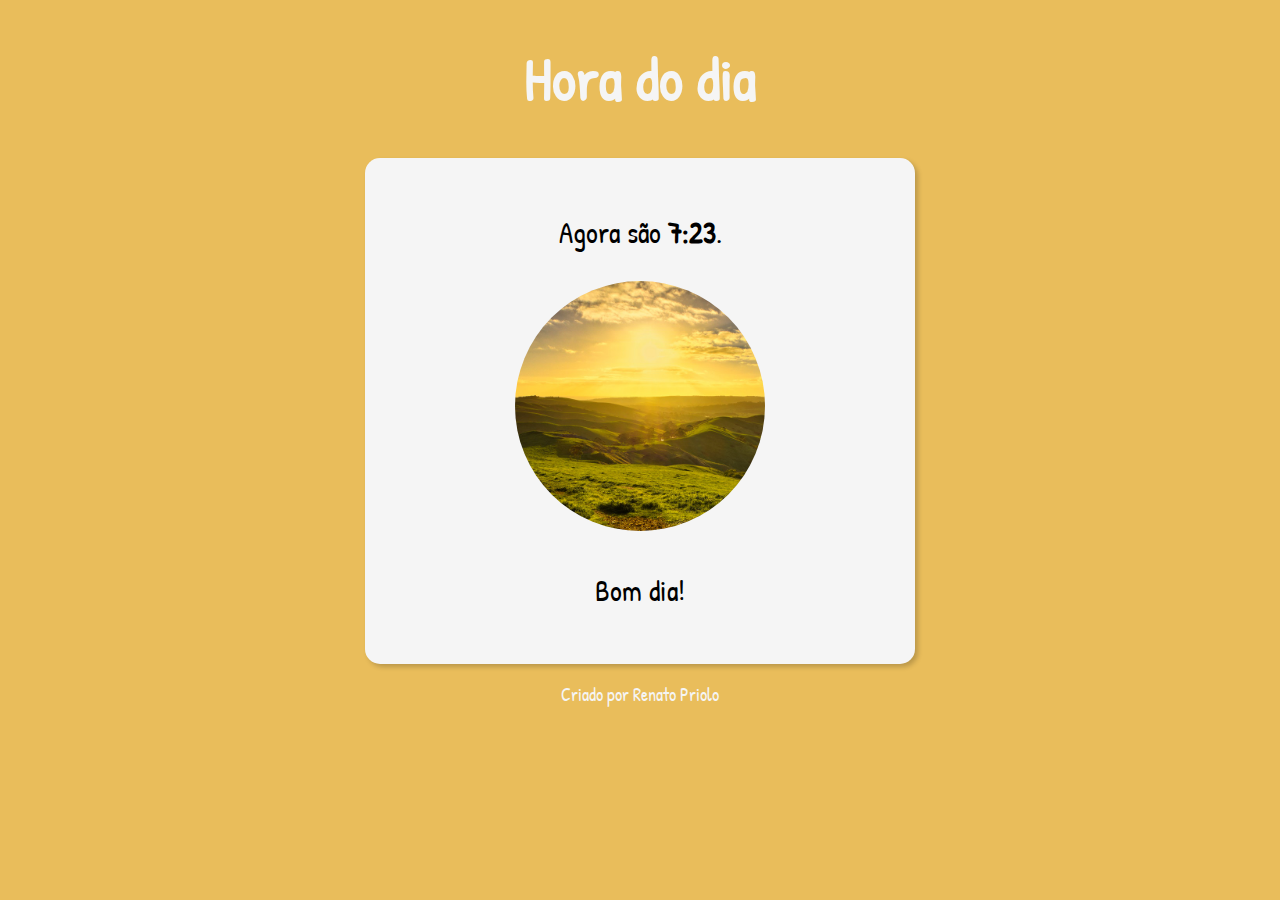
<file: index.html>
<!DOCTYPE html>
<html lang="pt-BR">
<head>
    <meta charset="UTF-8">
    <meta http-equiv="X-UA-Compatible" content="IE=edge">
    <meta name="viewport" content="width=device-width, initial-scale=1.0">
    <link rel="stylesheet" href="./index.css">
    <link rel="preconnect" href="https://fonts.googleapis.com">
    <link rel="preconnect" href="https://fonts.gstatic.com" crossorigin>
    <link href="https://fonts.googleapis.com/css2?family=Mali:ital,wght@0,200;0,300;0,400;0,500;0,600;0,700;1,200;1,300;1,400;1,500;1,600;1,700&family=Patrick+Hand&display=swap" rel="stylesheet">

    <title>Hora do dia</title>
</head>
<body id="div-body">
    <header>
        <h1>Hora do dia</h1>
    </header>

    <section>
        <div id="div-horario"></div>
        <div id="div-imagem">
            <img id="imagem" src="" alt="Foto do dia">
        </div>
        <div id="div-saudacao"></div>
    </section>

    <footer>
        <p>Criado por Renato Priolo</p>
    </footer>

    <script src="./index.js"></script>
</body>
</html>
</file>
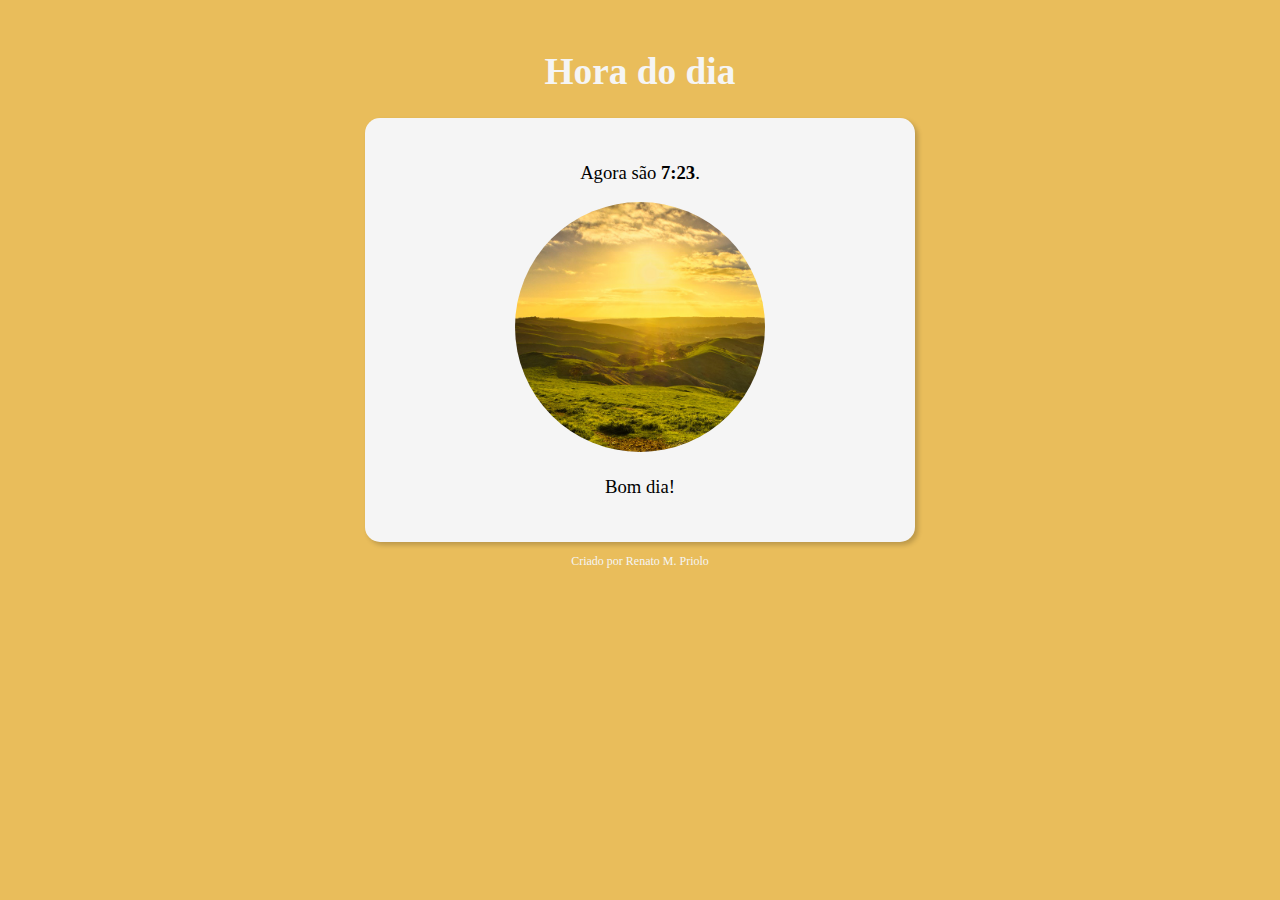
<file: hora-do-dia.html>
<!DOCTYPE html>
<html lang="pt-BR">
<head>
    <meta charset="UTF-8">
    <meta http-equiv="X-UA-Compatible" content="IE=edge">
    <meta name="viewport" content="width=device-width, initial-scale=1.0">
    <link rel="stylesheet" href="./hora-do-dia.css">
    <title>Hora do dia</title>
</head>
<body id="div-body">
    <header>
        <h1>Hora do dia</h1>
    </header>

    <section>
        <div id="div-horario"></div>
        <div id="div-imagem">
            <img id="imagem" src="" alt="Foto do dia">
        </div>
        <div id="div-saudacao"></div>
    </section>

    <footer>
        <p>Criado por Renato M. Priolo</p>
    </footer>

    <script src="./hora-do-dia.js"></script>
</body>
</html>
</file>
<file: index.css>
body {
    font-family: 'Patrick Hand', cursive;
    font-size: 22pt;
    background-color: rgb(119, 175, 199);
}

header {
    text-align: center;
    color: whitesmoke;
}

section {
    background-color: whitesmoke;
    border-radius: 15px;
    box-shadow: 3px 3px 5px rgba(0, 0, 0, 0.20);
    padding: 25px;
    width: 500px;
    margin: auto;
    text-align: center;
}

#imagem {
    border-radius: 100%;
    width: 250px;
    height: 250px;
    margin: auto;
}

footer {
    text-align: center;
    color: whitesmoke;
    font-size: 18px;
}
</file>
<file: hora-do-dia.css>
body {
    font-family: 'Bahnschrift Light';
    font-size: 14pt;
    background-color: rgb(119, 175, 199);
    margin: 50px 0 0 0;
}

header {
    text-align: center;
    color: whitesmoke;
}

section {
    background-color: whitesmoke;
    border-radius: 15px;
    box-shadow: 3px 3px 5px rgba(0, 0, 0, 0.20);
    padding: 25px;
    width: 500px;
    margin: auto;
    text-align: center;
}

#imagem {
    border-radius: 100%;
    width: 250px;
    height: 250px;
    margin: auto;
}

footer {
    text-align: center;
    color: whitesmoke;
    font-size: 12px;
}
</file>
